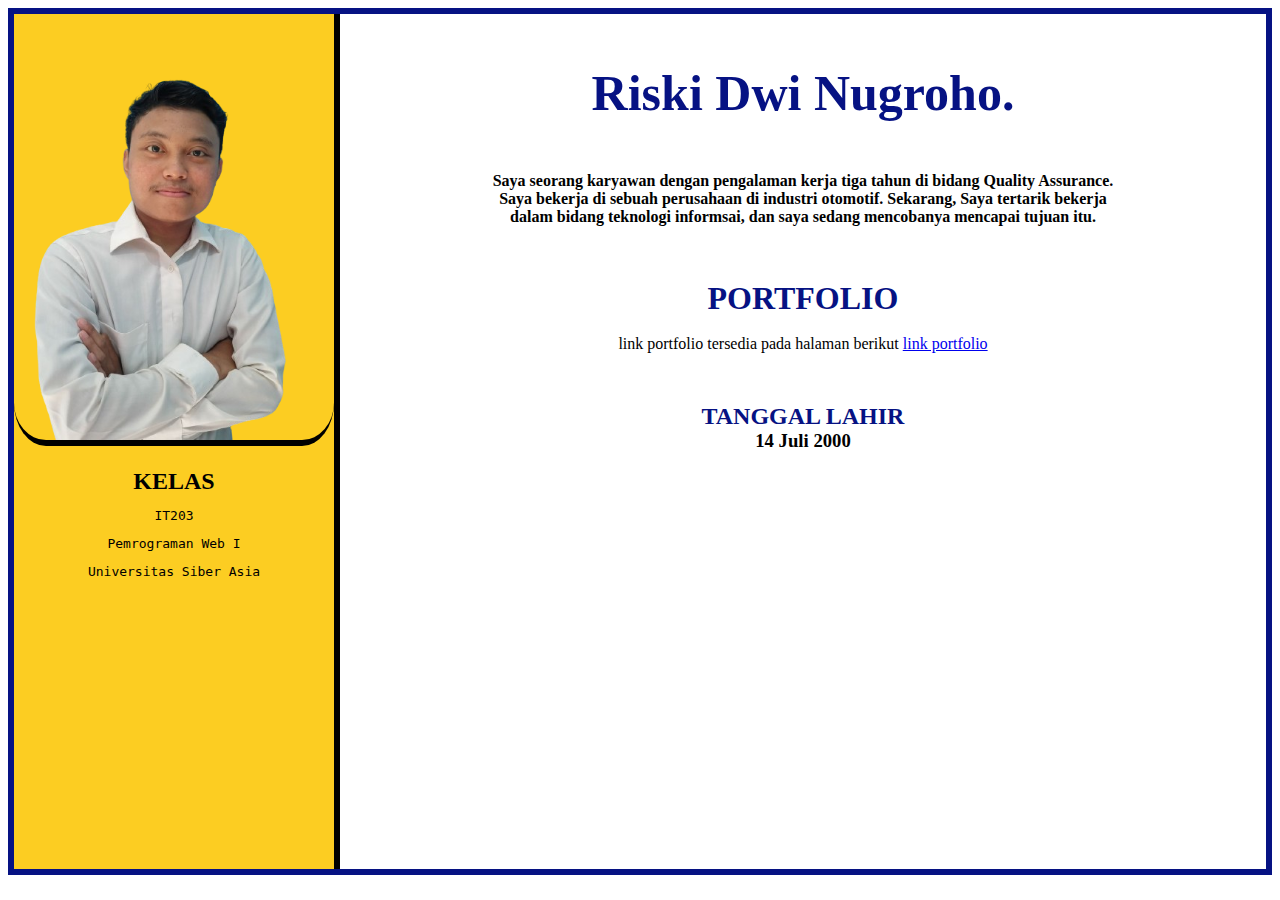
<file: index.html>
<!DOCTYPE html>
<html lang="en">
  <head>
    <style>
      .flex-container {
        display: flex;
        margin: 0;
        border: 6px solid #061283;
      }

      .first-section {
        width: 25vw;
        height: 95vh;
      }
      .second-section {
        width: 75vw;
        height: 95vh;
      }
    </style>
    <meta charset="UTF-8" />
    <meta name="viewport" content="width=device-width, initial-scale=1.0" />
    <link rel="stylesheet" href="style.css" />
    <title>Riski Dwi Nugroho | Informatika</title>
  </head>
  <body>
    <div class="flex-container">
      <!-- Bagian Pertama -->
      <div class="first-section yellow-background">
        <div>
          <img src="/asset/pic.png" alt="riski dwi n" class="profil-image" />
          <div class="border-right">
            <br />
            <h2 class="description">KELAS</h2>
            <pre>IT203</pre>
            <pre>Pemrograman Web I</pre>
            <pre>Universitas Siber Asia</pre>
          </div>
        </div>
      </div>

      <!-- Bagian Kedua -->
      <div class="second-section">
        <section>
          <div>
            <p class="heading">Riski Dwi Nugroho.</p>
          </div>
          <div class="description">
            <b>
              Saya seorang karyawan dengan pengalaman kerja tiga tahun di bidang
              Quality Assurance. Saya bekerja di sebuah perusahaan di industri
              otomotif. Sekarang, Saya tertarik bekerja dalam bidang teknologi
              informsai, dan saya sedang mencobanya mencapai tujuan itu.
            </b>
          </div>
          <br />
          <br />
          <br />
        </section>
        <section>
          <div>
            <h1 class="description hero-font">PORTFOLIO</h1>
            <br />
            <p class="description">
              link portfolio tersedia pada halaman berikut
              <a href="portfolio.html">link portfolio</a>
            </p>
          </div>
        </section>
        <section style="margin-top: 50px">
          <div>
            <h2 class="description hero-font">TANGGAL LAHIR</h2>
            <h3 class="description">14 Juli 2000</h3>
          </div>
        </section>
      </div>
    </div>
  </body>
</html>
</file>
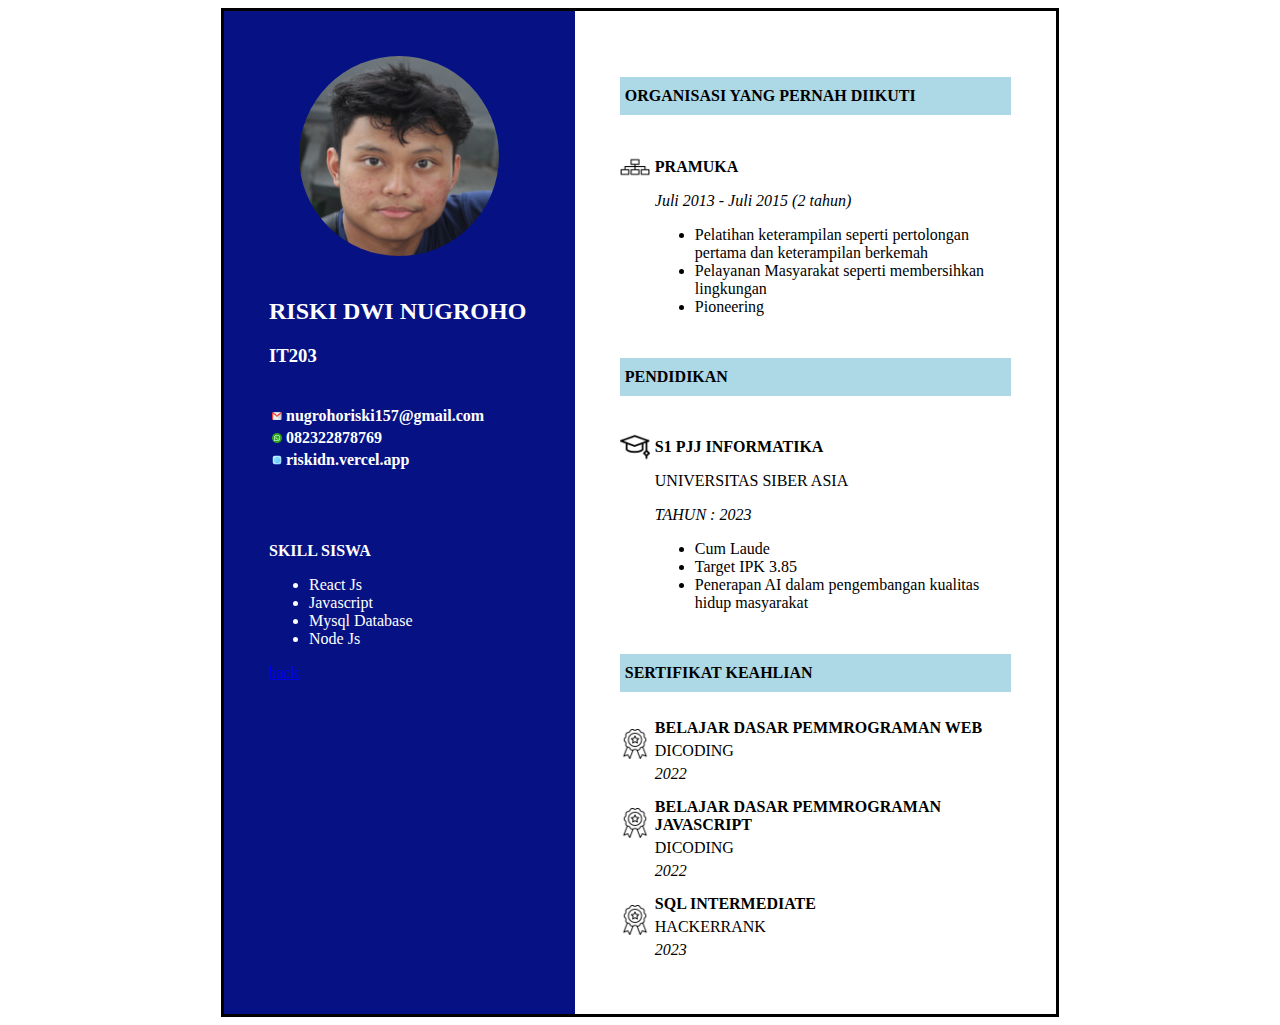
<file: portfolio.html>
<!DOCTYPE html>
<html lang="en">
  <head>
    <meta charset="UTF-8" />
    <meta name="viewport" content="width=device-width, initial-scale=1.0" />
    <link rel="stylesheet" href="style.css" />
    <title>Portfolio | Riski Dwi Nugroho</title>
  </head>
  <body>
    <div class="container border">
      <div class="display-flex">
        <!-- BAGIAN PERTAMA BERISI PROFIL UTAMA -->
        <div class="section-one">
          <div class="portfolio-img">
            <img src="/asset/mini.jpg" alt="Riski Dwi Nugroho" />
          </div>
          <br />
          <div class="text-main">
            <h2>RISKI DWI NUGROHO</h2>
            <h3>IT203</h3>
            <br />
          </div>
          <!-- Menggunakan Tabel untuk keterangan alamat -->
          <div class="address-main">
            <table>
              <tr>
                <td><img src="/asset/gmail.png" alt="email" class="icon" /></td>
                <td><b>nugrohoriski157@gmail.com</b></td>
              </tr>
              <tr>
                <td>
                  <img src="/asset/whatsapp.png" alt="email" class="icon" />
                </td>
                <td><b>082322878769</b></td>
              </tr>
              <tr>
                <td><img src="/asset/globe.png" alt="email" class="icon" /></td>
                <td>
                  <b> riskidn.vercel.app</b>
                </td>
              </tr>
            </table>
          </div>

          <div class="skills-main">
            <b>SKILL SISWA</b>
            <ul>
              <li>React Js</li>
              <li>Javascript</li>
              <li>Mysql Database</li>
              <li>Node Js</li>
            </ul>
          </div>

          <a href="index.html" style="margin-top: 300px">back</a>
        </div>
        <!-- BAGIAN KEDUA BERISI RIWAYAT -->
        <div class="section-two">
          <div class="organitation">
            <h4 class="title">ORGANISASI YANG PERNAH DIIKUTI</h4>
            <div class="display-flex">
              <div class="border">
                <img
                  src="/asset/business.png"
                  alt="universitas"
                  srcset=""
                  class="icon-detail"
                />
              </div>
              <div class="information">
                <p><b>PRAMUKA</b></p>
                <i>Juli 2013 - Juli 2015 (2 tahun)</i>
                <!-- MENGGUNAKAN Unrodered list -->
                <ul>
                  <li>
                    Pelatihan keterampilan seperti pertolongan pertama dan
                    keterampilan berkemah
                  </li>
                  <li>Pelayanan Masyarakat seperti membersihkan lingkungan</li>
                  <li>Pioneering</li>
                </ul>
              </div>
            </div>
          </div>
          <div class="organitation">
            <h4 class="title">PENDIDIKAN</h4>
            <div class="display-flex">
              <div class="border">
                <img
                  src="/asset/graduation.png"
                  alt="universitas"
                  srcset=""
                  class="icon-detail"
                />
              </div>
              <div class="information">
                <p><b>S1 PJJ INFORMATIKA</b></p>
                <p>UNIVERSITAS SIBER ASIA</p>
                <i>TAHUN : 2023</i>
                <ul>
                  <li>Cum Laude</li>
                  <li>Target IPK 3.85</li>
                  <li>
                    Penerapan AI dalam pengembangan kualitas hidup masyarakat
                  </li>
                </ul>
              </div>
            </div>
          </div>
          <div class="organitation">
            <h4 class="title">SERTIFIKAT KEAHLIAN</h4>
            <div class="display-flex">
              <div class="border">
                <img
                  src="/asset/award.png"
                  alt="award"
                  srcset=""
                  class="icon-detail"
                />
              </div>
              <div class="information">
                <div><b>BELAJAR DASAR PEMMROGRAMAN WEB</b></div>
                <div>DICODING</div>
                <div>
                  <i>2022</i>
                </div>
              </div>
            </div>
          </div>
          <div class="display-flex">
            <div class="border">
              <img
                src="/asset/award.png"
                alt="award"
                srcset=""
                class="icon-detail"
              />
            </div>
            <div class="information">
              <div><b>BELAJAR DASAR PEMMROGRAMAN JAVASCRIPT</b></div>
              <div>DICODING</div>
              <div>
                <i>2022</i>
              </div>
            </div>
          </div>
          <div class="display-flex">
            <div class="border">
              <img
                src="/asset/award.png"
                alt="award"
                srcset=""
                class="icon-detail"
              />
            </div>
            <div class="information">
              <div><b>SQL INTERMEDIATE</b></div>
              <div>HACKERRANK</div>
              <div>
                <i>2023</i>
              </div>
            </div>
          </div>
        </div>
      </div>
    </div>
  </body>
</html>
</file>
<file: style.css>
@import url("https://fonts.googleapis.com/css2?family=Courier+Prime:wght@400;700&display=swap");

.body {
  font-family: "Courier Prime", monospace;
  /* border: 6px solid black !important; */
}

.heading {
  font-size: 50px;
  text-align: center;
  color: #061283;
  font-weight: 900;
}

.profil-image {
  width: 25vw;
  border-bottom: 6px solid black;
  border-radius: 10%;
  /* border-right: 6px dashed #061283; */
}

.element-center {
  margin: auto;
}

.hero-font {
  color: #061283;
}

.description {
  width: 70%;
  margin: auto;
  text-align: center;
}

.yellow-background {
  text-align: center !important;
  /* margin-top: 20vh; */
  /* border-radius: 100px 100px 50pc 50pc; */
  background: #fccd22;
  /* padding-top: 40px; */
  border-right: 6px solid black;
}

/* PORTFOLIO CSS */

.container {
  width: 65vw;
  margin: auto;
  border: solid;
}

.display-flex {
  display: flex;
}

.section-one {
  width: 40%;
  min-height: 90vh;
  background-color: #061283;
  padding: 45px;
}
.portfolio-img {
  text-align: center;
}
.portfolio-img img {
  width: 200px;
  border-radius: 100%;
}

.text-main {
  color: white;
}
.address-main {
  color: white;
}

.icon {
  width: 10px;
}

.skills-main {
  margin-top: 70px;
  color: white;
}

.section-two {
  width: 60%;
  min-height: 90vh;
  padding: 45px;
}

.organitation {
  margin: auto;
  /* border: solid; */
  /* text-align: center; */
}

.title {
  background-color: lightblue;
  padding: 10px 5px 10px 5px;
}

.icon-detail {
  width: 30px;
  margin-top: 15px;
}
.information {
  padding: 5px;
}

.information div {
  margin-bottom: 5px !important;
}
</file>
